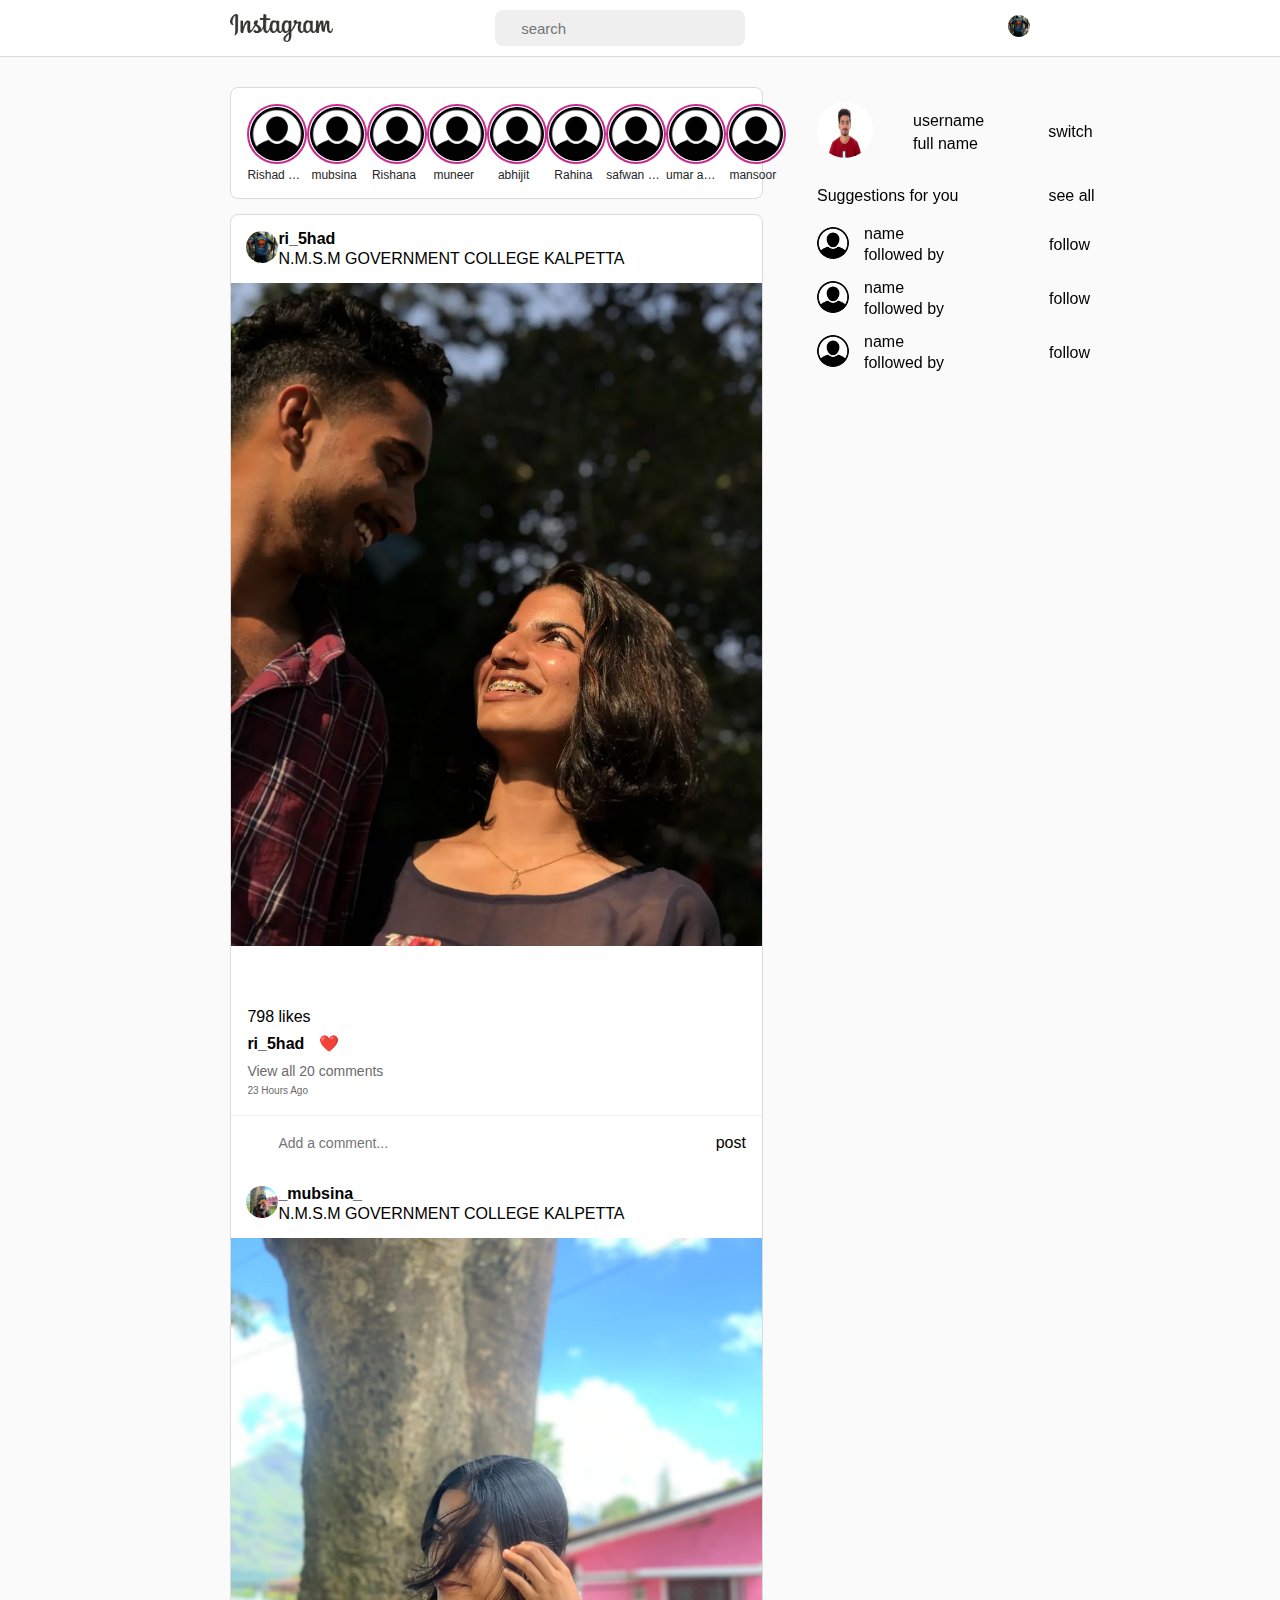
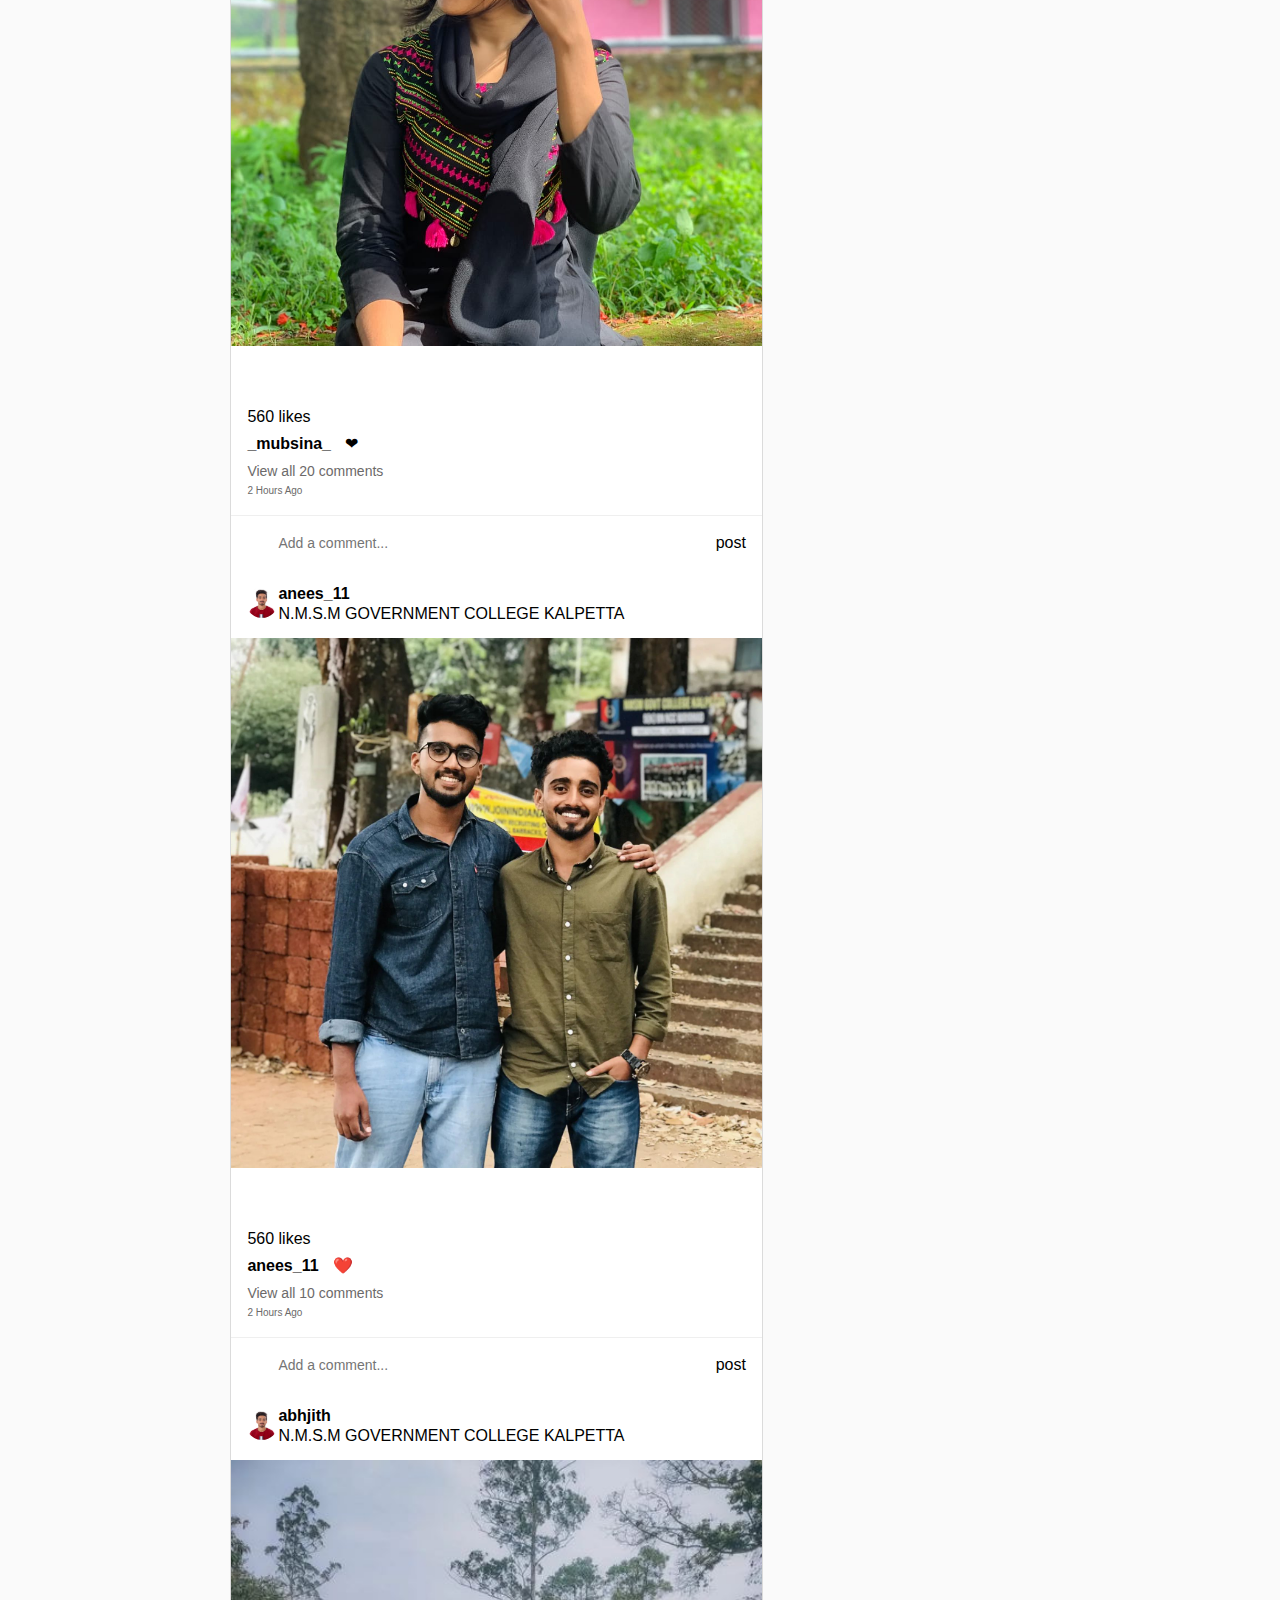
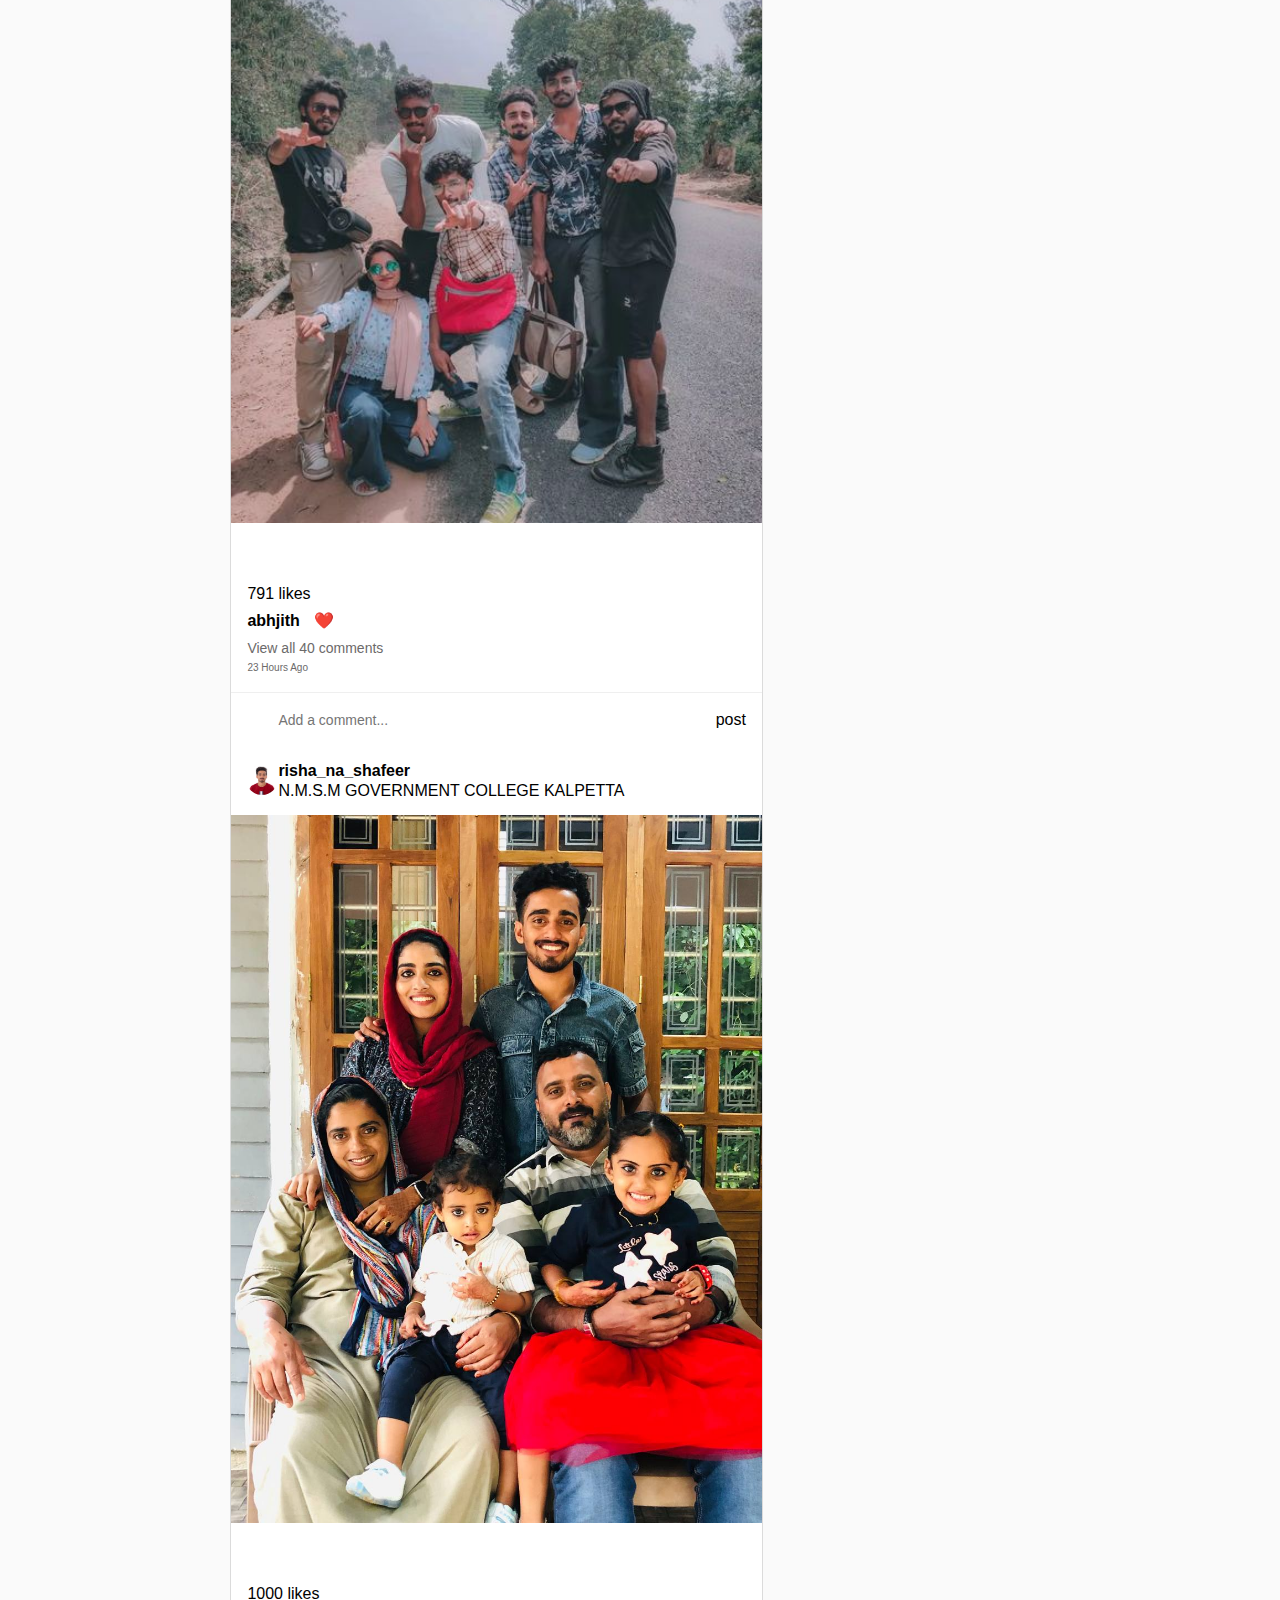
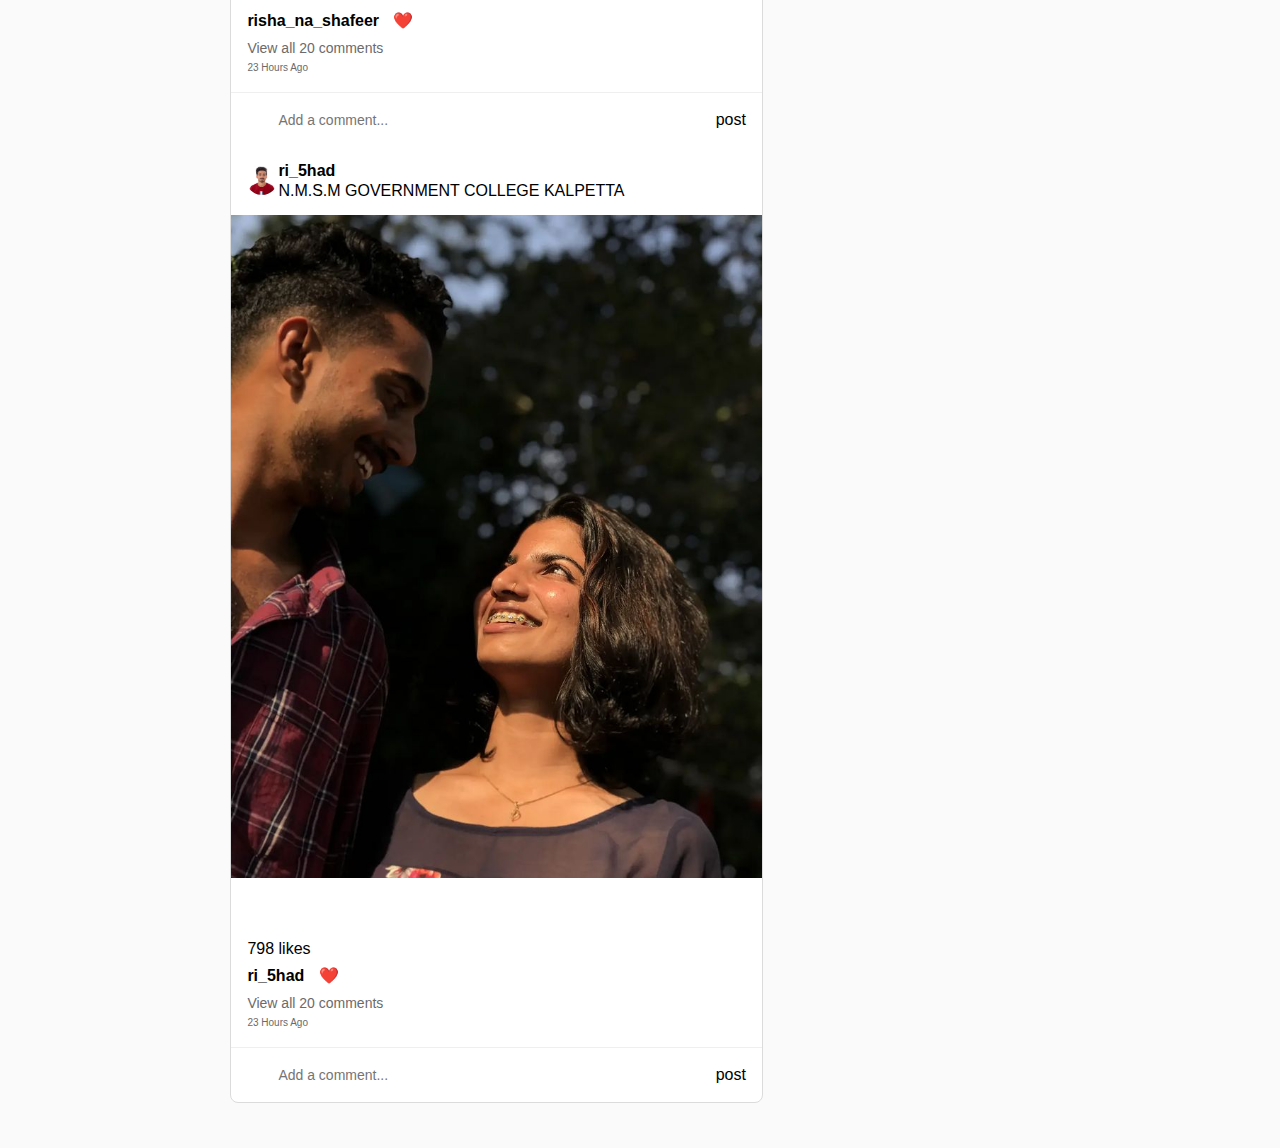
<file: index.html>
<!DOCTYPE html>
<html lang="en">
<head>
    <meta charset="UTF-8">
    <title>INSTAGRAM</title>
    <link rel="stylesheet" href="insta.css" type="text/css">
    <link rel="stylesheet" href="https://cdnjs.cloudflare.com/ajax/libs/font-awesome/6.1.1/css/all.min.css" integrity="sha512-KfkfwYDsLkIlwQp6LFnl8zNdLGxu9YAA1QvwINks4PhcElQSvqcyVLLD9aMhXd13uQjoXtEKNosOWaZqXgel0g==" crossorigin="anonymous" referrerpolicy="no-referrer" />

</head>
<body>
    <div class="instagram">
        <header>
            <div class="logo">
                <img src="./INSTAGRAM/logo.png" alt="icon">
            </div>
            <div class="search">
                <i class="fa-solid fa-magnifying-glass"></i>
                <input type="search" placeholder="search">

            </div>
            <nav>
              <ul> 
                <li><a href="#"><i class="fa-solid fa-house"></i></a></li>
                <li><a href="#"><i class="fa-brands fa-facebook-messenger"></i></a></li>
                <li><a href="#"><i class="fa-solid fa-square-plus"></i></i></a></li>
                <li><a href="#"><i class="fa-solid fa-compass"></i></a></li>
                <li><a href="#"><i class="fa-solid fa-heart"></i></a></li>
                <li><a href="#"><img src="./INSTAGRAM/dp_rishad_1.jpg" alt="error"></a></li>
              </ul>
            </nav>
        </header>
        <section>
            <div class="left_side"> 
              <div class="story">
                    <div class="stories">
                        <a href="#"><img src="./INSTAGRAM/profile.jpg" width="60px" height="60px" alt="error"></a>
                        <p>Rishad muhammed pk and</p>
                    </div>
                    <div class="stories">
                        <a href="#"><img src="./INSTAGRAM/profile.jpg" width="60px" height="60px" alt="error"></a>
                        <p>mubsina</p>
                    </div>
                    <div class="stories">
                        <a href="#"><img src="./INSTAGRAM/profile.jpg" width="60px" height="60px" alt="error"></a>
                        <p>Rishana</p>
                    </div>
                    <div class="stories">
                        <a href="#"><img src="./INSTAGRAM/profile.jpg" width="60px" height="60px" alt="error"></a>
                        <p>muneer</p>
                    </div>
                    <div class="stories">
                        <a href="#"><img src="./INSTAGRAM/profile.jpg" width="60px" height="60px" alt="error"></a>
                        <p>abhijit</p>
                    </div>
                    <div class="stories">
                        <a href="#"><img src="./INSTAGRAM/profile.jpg" width="60px" height="60px" alt="error"></a>
                        <p>Rahina</p>
                    </div>
                    <div class="stories">
                        <a href="#"><img src="./INSTAGRAM/profile.jpg" width="60px" height="60px" alt="error"></a>
                        <p>safwan ashraf</p>
                    </div>
                    <div class="stories">
                        <a href="#"><img src="./INSTAGRAM/profile.jpg" width="60px" height="60px" alt="error"></a>
                        <p>umar appoos</p>
                    </div>
                    <div class="stories">
                        <a href="#"><img src="./INSTAGRAM/profile.jpg" width="60px" height="60px" alt="error"></a>
                        <p>mansoor</p>
                    </div>

                </div>
          <div class="posts_total">
            <div class="posts">

                <div class="post_title">
                    <div class="post_left">
                        <div class="post_icon">
                            <img src="./INSTAGRAM/dp_rishad_1.jpg" width="32" height="32">
                        </div>
                        <div class="details">
                            <p class="name">ri_5had</p>
                            <p class="location">N.M.S.M GOVERNMENT COLLEGE KALPETTA</p>
                        </div>
                    </div>
                    <div class="post_right"></div>
                        <i class="fa-solid fa-ellipsis"></i>
                    </div>
                </div>

                <div class="post_content">
                    <img src="./INSTAGRAM/POST_RISHAD.jpg" height="600" width="600">
                </div>
                <div class="post_footer">
                    <div class="like_share_comment">
                        <i class="fa-solid fa-heart"></i>
                        <i class="fa-solid fa-comment"></i>
                        <i class="fa-solid fa-paper-plane"></i>
                    </div>
                    <div class="save">
                        <i class="fa-solid fa-bookmark"></i>
                    </div>
                </div>
                <div class="post_footer_content">
                    <p class="liked">798 likes</p>
                    <p class="name">ri_5had  <span>❤️</span></p>
                    <p class="comment">View all 20 comments</p>
                    <p class="post_time">23 Hours Ago</p>
                </div>
                <div class="comment_section">
                    <div class="rightemoji">
                        <i class="fa-solid fa-face-smile"></i>
                        <input class="comment" type="text" placeholder="Add a comment...">
                    </div>
                    <div class="post_button">
                        <p>post</p>
                    </div>
                </div>

                <div class="posts">

                    <div class="post_title">
                        <div class="post_left">
                            <div class="post_icon">
                                <img src="./INSTAGRAM/IMG-20220618-WA0057.jpg" width="32" height="32">
                            </div>
                            <div class="details">
                                <p class="name">_mubsina_</p>
                                <p class="location">N.M.S.M GOVERNMENT COLLEGE KALPETTA</p>
                            </div>
                        </div>
                        <div class="post_right"></div>
                            <i class="fa-solid fa-ellipsis"></i>
                        </div>
                    </div>
    
                    <div class="post_content">
                        <img src="./INSTAGRAM/IMG-20220618-WA0057.jpg" height="600" width="600">
                    </div>
                    <div class="post_footer">
                        <div class="like_share_comment">
                            <i class="fa-solid fa-heart"></i>
                            <i class="fa-solid fa-comment"></i>
                            <i class="fa-solid fa-paper-plane"></i>
                        </div>
                        <div class="save">
                            <i class="fa-solid fa-bookmark"></i>
                        </div>
                    </div>
                    <div class="post_footer_content">
                        <p class="liked">560 likes</p>
                        <p class="name">_mubsina_  <span>❤</span></p>
                        <p class="comment">View all 20 comments</p>
                        <p class="post_time">2 Hours Ago</p>
                    </div>
                    <div class="comment_section">
                        <div class="rightemoji">
                            <i class="fa-solid fa-face-smile"></i>
                            <input class="comment" type="text" placeholder="Add a comment...">
                        </div>
                        <div class="post_button">
                            <p>post</p>
                        </div>
                    </div>
                    <div class="posts">

                        <div class="post_title">
                            <div class="post_left">
                                <div class="post_icon">
                                    <img src="./INSTAGRAM/Muhammed Rishad P.JPG" width="32" height="32">
                                </div>
                                <div class="details">
                                    <p class="name">anees_11</p>
                                    <p class="location">N.M.S.M GOVERNMENT COLLEGE KALPETTA</p>
                                </div>
                            </div>
                            <div class="post_right"></div>
                                <i class="fa-solid fa-ellipsis"></i>
                            </div>
                        </div>
        
                        <div class="post_content">
                            <img src="./INSTAGRAM/anees_post.jpg" height="600" width="600">
                        </div>
                        <div class="post_footer">
                            <div class="like_share_comment">
                                <i class="fa-solid fa-heart"></i>
                                <i class="fa-solid fa-comment"></i>
                                <i class="fa-solid fa-paper-plane"></i>
                            </div>
                            <div class="save">
                                <i class="fa-solid fa-bookmark"></i>
                            </div>
                        </div>
                        <div class="post_footer_content">
                            <p class="liked">560 likes</p>
                            <p class="name">anees_11  <span>❤️</span></p>
                            <p class="comment">View all 10 comments</p>
                            <p class="post_time">2 Hours Ago</p>
                        </div>
                        <div class="comment_section">
                            <div class="rightemoji">
                                <i class="fa-solid fa-face-smile"></i>
                                <input class="comment" type="text" placeholder="Add a comment...">
                            </div>
                            <div class="post_button">
                                <p>post</p>
                            </div>
                        </div>
                        <div class="posts">

                            <div class="post_title">
                                <div class="post_left">
                                    <div class="post_icon">
                                        <img src="./INSTAGRAM/Muhammed Rishad P.JPG" width="32" height="32">
                                    </div>
                                    <div class="details">
                                        <p class="name">abhjith</p>
                                        <p class="location">N.M.S.M GOVERNMENT COLLEGE KALPETTA</p>
                                    </div>
                                </div>
                                <div class="post_right"></div>
                                    <i class="fa-solid fa-ellipsis"></i>
                                </div>
                            </div>
            
                            <div class="post_content">
                                <img src="./INSTAGRAM/tour.jpg" height="600" width="600">
                            </div>
                            <div class="post_footer">
                                <div class="like_share_comment">
                                    <i class="fa-solid fa-heart"></i>
                                    <i class="fa-solid fa-comment"></i>
                                    <i class="fa-solid fa-paper-plane"></i>
                                </div>
                                <div class="save">
                                    <i class="fa-solid fa-bookmark"></i>
                                </div>
                            </div>
                            <div class="post_footer_content">
                                <p class="liked">791 likes</p>
                                <p class="name">abhjith  <span>❤️</span></p>
                                <p class="comment">View all 40 comments</p>
                                <p class="post_time">23 Hours Ago</p>
                            </div>
                            <div class="comment_section">
                                <div class="rightemoji">
                                    <i class="fa-solid fa-face-smile"></i>
                                    <input class="comment" type="text" placeholder="Add a comment...">
                                </div>
                                <div class="post_button">
                                    <p>post</p>
                                </div>
                            </div>
                            <div class="posts">

                                <div class="post_title">
                                    <div class="post_left">
                                        <div class="post_icon">
                                            <img src="./INSTAGRAM/Muhammed Rishad P.JPG" width="32" height="32">
                                        </div>
                                        <div class="details">
                                            <p class="name">risha_na_shafeer</p>
                                            <p class="location">N.M.S.M GOVERNMENT COLLEGE KALPETTA</p>
                                        </div>
                                    </div>
                                    <div class="post_right"></div>
                                        <i class="fa-solid fa-ellipsis"></i>
                                    </div>
                                </div>
                
                                <div class="post_content">
                                    <img src="./INSTAGRAM/post3-family.jpg" height="600" width="600">
                                </div>
                                <div class="post_footer">
                                    <div class="like_share_comment">
                                        <i class="fa-solid fa-heart"></i>
                                        <i class="fa-solid fa-comment"></i>
                                        <i class="fa-solid fa-paper-plane"></i>
                                    </div>
                                    <div class="save">
                                        <i class="fa-solid fa-bookmark"></i>
                                    </div>
                                </div>
                                <div class="post_footer_content">
                                    <p class="liked">1000 likes</p>
                                    <p class="name">risha_na_shafeer  <span>❤️</span></p>
                                    <p class="comment">View all 20 comments</p>
                                    <p class="post_time">23 Hours Ago</p>
                                </div>
                                <div class="comment_section">
                                    <div class="rightemoji">
                                        <i class="fa-solid fa-face-smile"></i>
                                        <input class="comment" type="text" placeholder="Add a comment...">
                                    </div>
                                    <div class="post_button">
                                        <p>post</p>
                                    </div>
                                </div>
                                <div class="posts">

                                    <div class="post_title">
                                        <div class="post_left">
                                            <div class="post_icon">
                                                <img src="./INSTAGRAM/Muhammed Rishad P.JPG" width="32" height="32">
                                            </div>
                                            <div class="details">
                                                <p class="name">ri_5had</p>
                                                <p class="location">N.M.S.M GOVERNMENT COLLEGE KALPETTA</p>
                                            </div>
                                        </div>
                                        <div class="post_right"></div>
                                            <i class="fa-solid fa-ellipsis"></i>
                                        </div>
                                    </div>
                    
                                    <div class="post_content">
                                        <img src="./INSTAGRAM/POST_RISHAD.jpg" height="600" width="600">
                                    </div>
                                    <div class="post_footer">
                                        <div class="like_share_comment">
                                            <i class="fa-solid fa-heart"></i>
                                            <i class="fa-solid fa-comment"></i>
                                            <i class="fa-solid fa-paper-plane"></i>
                                        </div>
                                        <div class="save">
                                            <i class="fa-solid fa-bookmark"></i>
                                        </div>
                                    </div>
                                    <div class="post_footer_content">
                                        <p class="liked">798 likes</p>
                                        <p class="name">ri_5had  <span>❤️</span></p>
                                        <p class="comment">View all 20 comments</p>
                                        <p class="post_time">23 Hours Ago</p>
                                    </div>
                                    <div class="comment_section">
                                        <div class="rightemoji">
                                            <i class="fa-solid fa-face-smile"></i>
                                            <input class="comment" type="text" placeholder="Add a comment...">
                                        </div>
                                        <div class="post_button">
                                            <p>post</p>
                                        </div>
                                    </div>

                    
                    
            </div>
         </div>
        
        
        <div class="right_side">
            <div class="profile_title">    
                <div class="profile_left">
                    <div class="pro_pic">
                        <img src="./INSTAGRAM/Muhammed Rishad P.JPG" alt="error" width="56" height="56">
                    </div>
                    <div class="details">
                        <p class="name">username</p>
                        <p>full name</p>
                    </div>
                </div>
                <div class="profile_right">
                    <div class="switch_ac">
                        <p>switch</p>
                    </div>
                </div>
            </div>
            <div class="suggestion">
                <p>Suggestions for you</p>
                <p>see all</p>
            </div>
            <div class="suggestion_title">
                <div class="suggestion_left">
                    <div class="image">
                        <img src="./INSTAGRAM/profile.jpg" alt="error" heigh="32" width="32">
                    </div>
                    <div class="details">
                        <p class="name">name</p>
                        <p class="followed_by">followed  by</p>
                    </div>
                </div>
                <div class="suggestion_right">
                    <p class="follow">follow</p>
                </div>
            </div>
            <div class="suggestion_title">
                <div class="suggestion_left">
                    <div class="image">
                        <img src="./INSTAGRAM/profile.jpg" alt="error" heigh="32" width="32">
                    </div>
                    <div class="details">
                        <p class="name">name</p>
                        <p class="followed_by">followed  by</p>
                    </div>
                </div>
                <div class="suggestion_right">
                    <p class="follow">follow</p>
                </div>
            </div>
            <div class="suggestion_title">
                <div class="suggestion_left">
                    <div class="image">
                        <img src="./INSTAGRAM/profile.jpg" alt="error" heigh="32" width="32">
                    </div>
                    <div class="details">
                        <p class="name">name</p>
                        <p class="followed_by">followed  by</p>
                    </div>
                </div>
                <div class="suggestion_right">
                    <p class="follow">follow</p>
                </div>
            </div>
        </div>
         
        
         

        
            
        </section>
    </div>
    
</body>
</html>
</file>
<file: insta.css>
*{
    margin: 0;
    padding: 0;
    box-sizing: border-box;
    font-family: sans-serif;
}

/* HEADER */
header{
    display: flex;
    justify-content: space-between;
    align-items: center;
    padding: 10px 18%;
    border-bottom: 1px solid rgba(219, 219, 219, 1);
    background-color: white;
    position: sticky;
    top: 0;
    z-index: 10;
}
header .logo{
    height: 29px;
}
header .logo img{
    height: 100%;
    object-fit: contain;


}
header .search{
    width: 250px;
    background-color: rgba(239, 239, 239, 1);
    padding: 3px 16px;
    display: flex;
    align-items: center;
    border-radius: 8px ;
}
header .search input{
    height: 30px;
    border: none;
    outline: none;
    background-color: rgba(239, 239, 239, 1);
    padding-left: 10px;
    font-size: 15px;
    color: #8e8e8e;
}
header nav ul{
    list-style: none;
    display: flex;
}
header nav ul li{
    margin-right: 20px;
}
header nav ul li a img{
    width: 22px;
    height: 22px;
    border-radius: 50%;
    object-fit: cover;
}
header nav ul li :last-child{
    margin-right: 0;
}
header nav ul li a i{
    font-size: 22px;
    color: rgba(38, 38, 38, 1);
}
/* body section */
section{
    padding: 30px 18%;
    background-color: #fafafa;
    display: flex;
}
.left_side{
    width: 65%;
}
.story{
    display: flex;
    padding: 16px;
    background: white;
    border: 1px solid rgba(219, 219, 219, 1);
    border-radius: 8px;
}
.story .stories{
    width: 12%;
}
.story .stories a img{
    border-radius: 50%;
    border: 2px solid  #c62d8f;
    padding:1px;
    object-fit: cover;
}
.story .stories p{
    width: 90%;
    overflow: hidden;
    white-space: nowrap;
    text-overflow: ellipsis;
    color: #262626;
    font-size: 12px;
    text-align: center;
}

/* POSTS */
.posts_total{
    margin: 15px 0;
    background-color: white;
    border: 1px solid rgba(219, 219, 219, 1);
    border-radius: 8px;
}
.posts .post_title{
    display: flex;
    justify-content: space-between;
    align-items: center;
    padding: 15px;
}
.posts .post_title .post_left{
    display: flex;
    align-items: center;

}
.posts .post_title .post_left .post_icon img{
    border-radius: 50%;
    object-fit: cover;
}
.posts .post_title .post_left .details .name{
    padding-bottom: 2px;
    font-weight: bold;
}

.posts_total .post_content img{
    height: 100%;
    width: 100%;
    object-fit: cover;
}
.posts_total .post_footer{
    display: flex;
    justify-content: space-between;
    padding: 16px;
}
.posts_total .post_footer .like_share_comment i{
    font-size: 22px;
    margin-right: 15px;
}
.posts_total .post_footer .save i{
    font-size: 22px;
    margin-right: 5px;
}
.posts_total .post_footer_content{
    padding: 0 16px 16px 16px;
}
.posts_total .post_footer_content p{
    margin-bottom: 3px;
}
.posts_total .post_footer_content .liked{
    margin-bottom: 8px;

}
.posts_total .post_footer_content .name{
    font-weight: 600;

}
.posts_total .post_footer_content .name span{
    margin-left: 10px;
    font-weight: normal;
}
.posts_total .post_footer_content .post_time{
    font-size: 10px;
    margin-top: 6px;
    color: #6c6a6a;
}
.posts_total .post_footer_content .comment{
    margin-top: 10px;
    font-size: 14px;
    color: #6c6a6a;

}
.posts_total .comment_section{
    padding: 16px;
    border-top: 1px solid #efefef;
    display: flex;
    justify-content: space-between;
    align-items: center;
}
.posts_total .comment_section .rightemoji{
    display: flex;
    align-items: center;
}
.posts_total .comment_section .rightemoji i{
    font-size: 22px;
    margin-right: 15px;
}
.posts_total .comment_section .rightemoji input{
    width: 100%;
    padding: 3px 16px;
    display: flex;
    align-items: center;
    border: none;
    outline: none;
    font-size: 14px;
}
/* right side starts here */
.right_side{
    width: 35%;
    padding: 15px;
    position: fixed;
    right: 30px;
}
.right_side .profile_title{
    display: flex;
    align-items: center;
}
.right_side .profile_title .profile_left{
    display: flex;
    align-items: center;
    margin-right: 40px;
}
.right_side .profile_title .profile_left .pro_pic img{
    border-radius: 50%;
    margin-right: 40px;
}
.right_side .profile_title .profile_left .details .name{
    padding-bottom: 5px;
}
.right_side .profile_title .profile_right .switch_ac p{
    margin-left: 24px;
}

.suggestion{
    display: flex;
    margin-top: 25px;
    margin-bottom: 20px;
}
.suggestion p{
    margin-right: 90px;

}
.suggestion_title{
    display: flex;
    align-items: center;
    margin-bottom: 15px;
    
}
.suggestion_title .suggestion_left{
    display: flex;
    align-items: center;
    margin-right: 60px;
}
.suggestion_title .suggestion_left .image img{
    margin-right: 15px;
    border-radius: 50%;
    object-fit: cover;
}
.suggestion_title .suggestion_left .details .name{
    margin-bottom: 3px;
}
.suggestion_title .suggestion_right .follow{
    margin-left: 45px;
}
</file>
